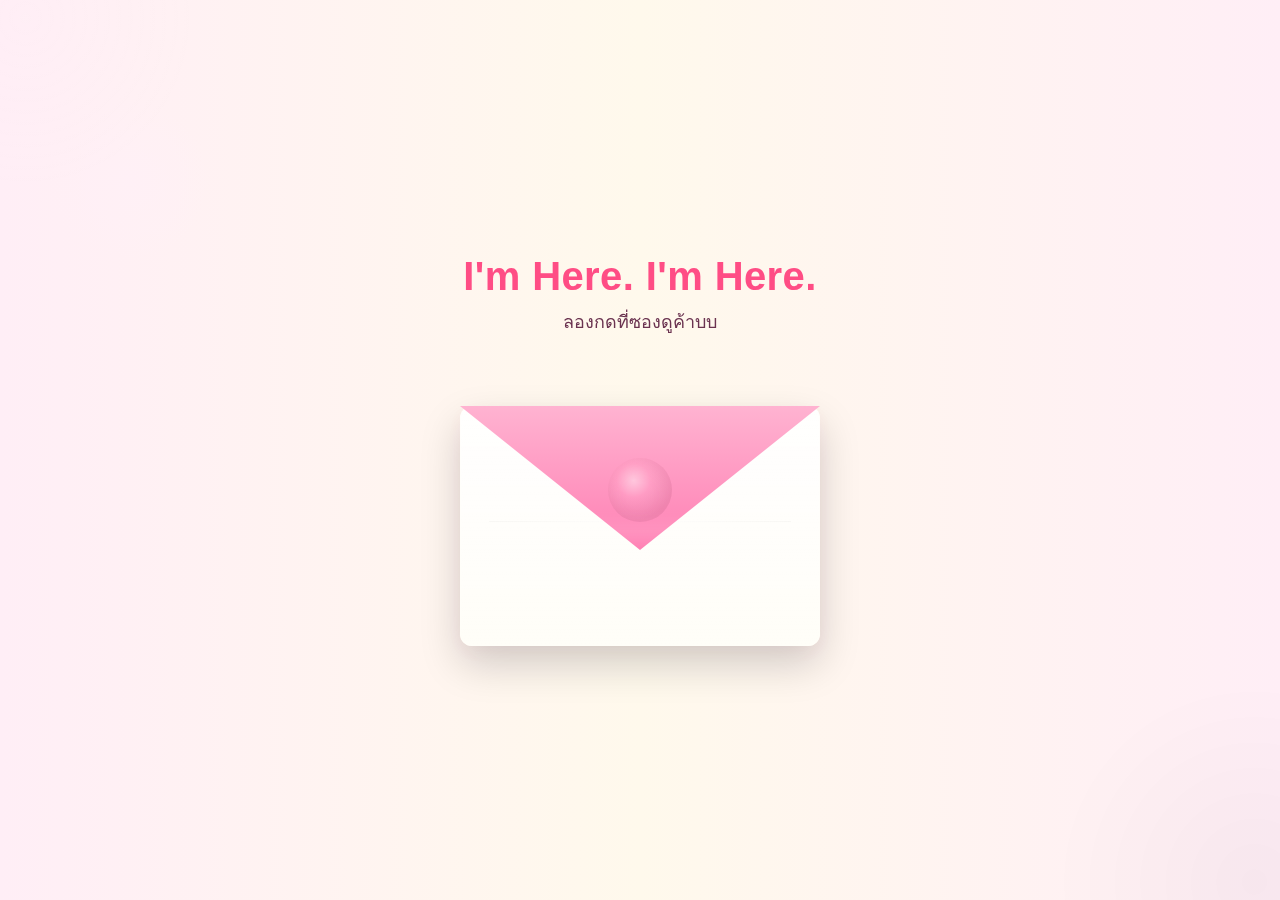
<file: index.html>
<!doctype html>
<html lang="th">
	<head>
		<meta charset="utf-8" />
		<meta name="viewport" content="width=device-width,initial-scale=1" />
		<title>จดหมายพิเศษ</title>
		<link rel="stylesheet" href="styles.css">
	</head>
	<body>
		<main class="stage">
			<div class="scene">
				<!-- Hero + CTA -->
				<section class="hero">
					<h1>I'm Here. I'm Here.</h1>
					<p>ลองกดที่ซองดูค้าบบ</p>
					
				</section>
				<div class="hearts-root" id="heartsRoot"></div>
				<div class="envelope" id="envelope" role="button" tabindex="0" aria-label="เปิดซองจดหมาย">
						<div class="envelope-body">
							<div class="paper" id="paper">
								<div class="paper-inner">
									<h2 class="paper-title" id="paperTitle">To <span id="recipient">ICE</span></h2>
									<p class="paper-text" id="paperText">ดีใจที่เค้าได้เจอเธอนะ พร้อมยัง!!!</p>
									<!-- countdown placeholder (shown after opening) -->
									<div id="countdown" class="countdown" aria-live="polite" aria-atomic="true" hidden></div>
								</div>
							</div>
						</div>
						<div class="envelope-flap"></div>
					</div>
					
					</div>

						<div id="confetti-root" class="confetti-root" aria-hidden="true"></div>
					
						<!-- sparkles (decorative) -->
						<div id="sparklesRoot"></div>
			</main>

			<script src="script.js"></script>
			<script>
			  // Hook start button to open the envelope and spawn some hearts/sparkles
			  (function(){
			    const start = document.getElementById('startBtn');
			    const envelope = document.getElementById('envelope');
			    const heartsRoot = document.getElementById('heartsRoot');
			    const sparklesRoot = document.getElementById('sparklesRoot');
			    if(start && envelope){
			      start.addEventListener('click', ()=>{ envelope.click(); spawnBurst(); });
			    }
			    function spawnHeart(){
			      if(!heartsRoot) return;
			      const el = document.createElement('div'); el.className='heart'; el.textContent='❤';
			      const left = 20 + Math.random()*60; el.style.left = left+'%';
			      el.style.top = '70%'; el.style.color = '#ff6aa6'; el.style.fontSize = (12 + Math.random()*18)+'px';
			      el.style.opacity = '0';
			      heartsRoot.appendChild(el);
			      const dur = 2200 + Math.random()*800;
			      el.style.animation = `floatUp ${dur}ms linear forwards`;
			      setTimeout(()=>{ try{ heartsRoot.removeChild(el); }catch(e){} }, dur+120);
			    }
			    function spawnSparkle(){
			      if(!sparklesRoot) return;
			      const s = document.createElement('div'); s.className='sparkle';
			      const left = Math.random()*96; const top = Math.random()*60 + 8;
			      s.style.left = left + '%'; s.style.top = top + '%';
			      s.style.animation = `twinkle ${800 + Math.random()*800}ms ease-in-out forwards`;
			      sparklesRoot.appendChild(s);
			      setTimeout(()=>{ try{ sparklesRoot.removeChild(s); }catch(e){} }, 1600);
			    }
			    function spawnBurst(){
			      for(let i=0;i<6;i++){ setTimeout(spawnHeart, i*120); }
			      for(let i=0;i<8;i++){ setTimeout(spawnSparkle, i*80); }
			    }
			    // gentle continuous background sparkles
			    setInterval(()=>{ spawnSparkle(); }, 1400);
			  })();
			</script>
		</body>
	</html>
</file>
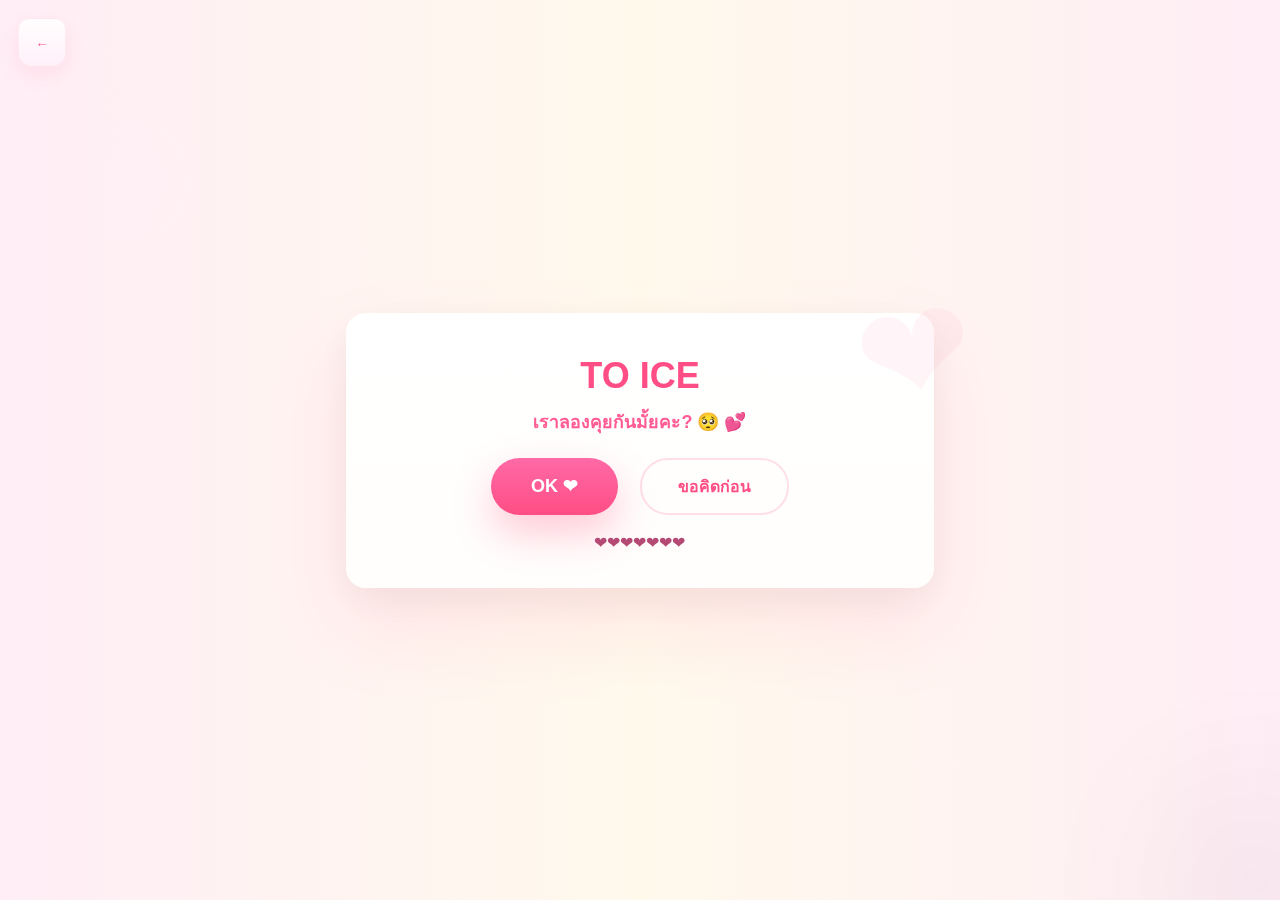
<file: proposal.html>
<!doctype html>
<html lang="th">
  <head>
    <meta charset="utf-8" />
    <meta name="viewport" content="width=device-width,initial-scale=1" />
    <title>จีบคุณ — ICE</title>
    <link rel="stylesheet" href="styles.css">
    <style>
      :root{--accent:#ff4d85}
      body{background: radial-gradient(circle at 10% 20%, #fff0f6, transparent 6%), linear-gradient(90deg,#ffeef6 0%, #fff9ec 50%, #ffeef6 100%);font-family: "Segoe UI", Roboto, "Noto Sans", sans-serif}
      .proposal-stage{min-height:100vh;display:flex;align-items:center;justify-content:center;padding:36px}
      .card{
        width:640px;
        max-width:92%;
        background:linear-gradient(180deg, #fff, #fffefc);
        border-radius:20px;
        padding:36px 48px;
        box-shadow: 0 40px 80px rgba(255,125,160,0.14), 0 12px 40px rgba(6,10,20,0.06);
        text-align:center;
        position:relative;z-index:1;overflow:visible
      }
      .card:after{content:"";position:absolute;inset:auto -18px -18px -18px;border-radius:20px;box-shadow:0 0 60px rgba(255,120,160,0.22);opacity:0.95}
      /* decorative faint heart behind the card */
      .card::before{content:"❤";position:absolute;right:-40px;top:-40px;font-size:140px;color:rgba(255,80,140,0.06);transform:rotate(-10deg);z-index:0;pointer-events:none}
      .card > *{position:relative;z-index:2}
      .title{font-size:36px;color:var(--accent);font-weight:900;margin:6px 0}
      .subtitle{margin:10px 0 22px;color:#ff5b95;font-weight:800;font-size:18px}
      .actions{display:flex;gap:22px;justify-content:center;margin-top:12px}
    .btn-accept{background:linear-gradient(180deg,#ff6aa6,#ff4d85);color:#fff;border:0;padding:16px 40px;border-radius:32px;font-weight:800;box-shadow:0 18px 40px rgba(255,90,140,0.32);cursor:pointer;font-size:18px}
  .btn-accept{background:linear-gradient(180deg,#ff6aa6,#ff4d85);color:#fff;border:0;padding:16px 40px;border-radius:32px;font-weight:800;box-shadow:0 18px 40px rgba(255,90,140,0.32);cursor:pointer;transform-origin:center;transition:transform 80ms cubic-bezier(.2,.9,.25,1)}
      .btn-decline{background:transparent;border:2px solid rgba(255,80,140,0.18);padding:14px 36px;border-radius:28px;color:#ff4d85;font-weight:800;cursor:pointer;font-size:16px}
      .btn-accept:active{transform:translateY(2px)}
      .small-note{margin-top:18px;color:#b44974;font-size:16px}
      .back-small{margin-top:12px;border:none;background:transparent;color:#c66b95;cursor:pointer}
      /* floating corner back button */
      .corner-back{
        position:fixed;top:18px;left:18px;z-index:120;display:inline-flex;align-items:center;justify-content:center;
        width:48px;height:48px;border-radius:12px;background:linear-gradient(180deg,rgba(255,255,255,0.9),rgba(255,240,250,0.9));
        box-shadow:0 8px 20px rgba(255,120,160,0.14);border:1px solid rgba(255,80,140,0.08);cursor:pointer;font-weight:700;color:var(--accent)
      }
      .corner-back:active{transform:translateY(1px)}
  /* modal styles */
  .modal-overlay{position:fixed;inset:0;background:linear-gradient(180deg,rgba(6,10,20,0.35),rgba(255,240,250,0.15));display:none;align-items:center;justify-content:center;z-index:220}
  .modal-overlay.open{display:flex}
  .modal-card{width:min(560px,92%);background:linear-gradient(180deg,#fff,#fff9fb);border-radius:16px;padding:22px 24px;box-shadow:0 30px 60px rgba(255,110,150,0.12);text-align:left;color:#4a2033}
  .modal-title{font-size:20px;color:var(--accent);font-weight:800;margin-bottom:8px}
  .modal-body{font-size:15px;line-height:1.5;color:#6b3350;margin-bottom:14px}
  .modal-actions{display:flex;justify-content:flex-end;gap:10px}
  .modal-close{background:linear-gradient(180deg,#ff84a8,#ff5b95);color:#fff;border:0;padding:8px 14px;border-radius:12px;font-weight:700;cursor:pointer}
  /* top floating hint card (appears when clicking decline) */
  .top-card{
    position:fixed;left:50%;top:-60px;transform:translateX(-50%);
    min-width:300px;max-width:86%;background:linear-gradient(180deg,#fff,#fff8fb);
    border-radius:14px;padding:12px 14px;box-shadow:0 22px 60px rgba(6,10,20,0.14);
    opacity:0;pointer-events:none;z-index:240;transition:top 360ms cubic-bezier(.2,.9,.25,1),opacity 260ms,transform 260ms;display:flex;align-items:center;gap:12px
  }
  .top-card.open{top:28px;opacity:1;pointer-events:auto;transform:translateX(-50%) translateY(0)}
  .top-card .icon{width:44px;height:44px;border-radius:10px;display:flex;align-items:center;justify-content:center;background:linear-gradient(180deg,#ffedf7,#ffdff0);color:var(--accent);font-weight:900;flex:0 0 44px;box-shadow:inset 0 2px 0 rgba(255,255,255,0.6)}
  .top-card .content{flex:1}
  .top-card .text{font-weight:800;color:#51233a;font-size:15px;margin:0}
  .top-card .sub{font-size:13px;color:#7a4a62;margin-top:4px;opacity:0.95}
  .top-card .close-small{background:transparent;border:0;font-size:16px;color:#c66b95;cursor:pointer;margin-left:8px}
  @media (max-width:520px){.card::before{right:-18px;top:-18px;font-size:92px}.card{padding:24px}.top-card{left:8%;transform:none;top:-80px}.top-card.open{left:50%;transform:translateX(-50%);} }

  /* Additional responsive tweaks for proposal page (override inline defaults where needed) */
  @media (max-width:900px){
    .card{width:88%;padding:28px}
    .title{font-size:30px}
    .subtitle{font-size:16px}
  }
  @media (max-width:520px){
    .card{width:96%;padding:18px}
    .title{font-size:22px}
    .subtitle{font-size:14px}
    .modal-card{width:92%;padding:18px}
    .modal-title{font-size:18px}
    .modal-body{font-size:14px}
    .btn-accept{padding:10px 18px;font-size:15px}
    .btn-decline{padding:10px 16px;font-size:14px}
    .top-card{left:6%;right:6%;transform:none}
  }

  @media (max-width:380px){
    .card{padding:14px}
    .title{font-size:20px}
    .modal-body{font-size:13px}
  }
    </style>
  </head>
  <body>
    <main class="proposal-stage">
      <div class="card" role="main">
        <div class="title">TO ICE</div>
        <div class="subtitle">เราลองคุยกันมั้ยคะ? 🥺 💕</div>
        <div class="actions">
          <button id="accept" class="btn-accept">OK ❤</button>
          <button id="decline" class="btn-decline">ขอคิดก่อน</button>
        </div>
        <div class="small-note">❤❤❤❤❤❤❤</div>
      
      </div>
    </main>

    <!-- floating back button in corner -->
    <button id="cornerBack" class="corner-back" aria-label="กลับหน้าแรก">←</button>

    <!-- feelings modal (hidden by default) -->
    <div id="modalOverlay" class="modal-overlay" role="dialog" aria-modal="true" aria-hidden="true">
      <div class="modal-card" role="document">
        <div class="modal-title">TO ICE</div>
        <div class="modal-body">เค้าดีใจที่ได้เจอเธอนะคะ เธอน่ารักมากๆ พลังงานดีมากๆ เค้าสบายใจเวลาได้คุยกับเธอได้เป็นตัวเองสุดๆ อยากเล่าเรื่องที่เจอเเต่ละวันให้เธอฟัง ขอให้เค้าได้ลองดูเเลเธอหน่อยนะครับ❤ </div>
        <div class="modal-actions"><button id="modalClose" class="modal-close">❤</button></div>
      </div>
    </div>

    <!-- top floating card for decline responses -->
    <div id="topCard" class="top-card" aria-hidden="true">
      <div class="icon">❤</div>
      <div class="content">
        <div class="text" id="topCardText">หื้มม ทำดีๆ</div>
        <div class="sub" id="topCardSub">หื้มม ทำดีๆค่ะ</div>
      </div>
      <button id="topCardClose" class="close-small" aria-label="ปิด">✕</button>
    </div>

    <div id="confetti-root" class="confetti-root" aria-hidden="true"></div>

    <script>
      function launchConfettiLocal(){
        const root = document.getElementById('confetti-root');
        const colors = ['#ff6b6b','#ffd166','#ff9fc2','#ffc0e8','#ffb4c0'];
        const count = 90;
        for(let i=0;i<count;i++){
          const el = document.createElement('div'); el.className='confetti';
          const size = 6 + Math.random()*14; el.style.width=size+'px'; el.style.height=(size*1.6)+'px';
          el.style.background = colors[Math.floor(Math.random()*colors.length)];
          el.style.left = (8 + Math.random()*84) + '%'; el.style.top = (Math.random()*32) + '%'; el.style.opacity = (0.85 - Math.random()*0.45);
          el.style.borderRadius = (Math.random()*4) + 'px'; root.appendChild(el);
          const dx=(Math.random()*2-1)*260; const dy=360+Math.random()*300; const rot=(Math.random()*360);
          el.animate([{transform:'translate(0,0) rotate(0deg)',opacity:el.style.opacity},{transform:`translate(${dx}px, ${dy}px) rotate(${rot}deg)`,opacity:0.2}],{duration:1400+Math.random()*1600,easing:'cubic-bezier(.2,.7,.2,1)',iterations:1});
          setTimeout(()=>{ try{ root.removeChild(el); }catch(e){} }, 3200);
        }
      }
      // incremental growth when clicking "ไม่รัก" (one small step per click)
  let currentScale = 1;
  const acceptBtn = document.getElementById('accept');
  const declineBtn = document.getElementById('decline');
  // made larger and quicker per user's request
  const MAX_SCALE = 5.0; // maximum allowed scale (bigger)
  const SCALE_STEP = 0.4; // how much to grow per click (larger step)

      function incrementScaleOnce(){
        // increase scale by a fixed step (clamped)
        currentScale = Math.min(MAX_SCALE, +(currentScale + SCALE_STEP).toFixed(3));
        acceptBtn.style.transform = `scale(${currentScale})`;
      }

      function resetScale(){
        currentScale = 1;
        // animate back to normal and ensure decline button is enabled
        acceptBtn.style.transform = 'scale(1)';
        // in case decline was disabled earlier, re-enable it
        if(declineBtn) declineBtn.disabled = false;
      }

      document.getElementById('accept').addEventListener('click', ()=>{
        // accept: reset size and celebrate; allow repeated clicks (short debounce)
        if(acceptBtn.disabled) return; // guard against rapid double-clicks
        acceptBtn.disabled = true;
        resetScale();
          launchConfettiLocal();
          // show feelings modal
          showModal();
        const prevText = acceptBtn.textContent;
        acceptBtn.textContent = 'OK ❤';
        // re-enable after the celebration so user can click again
        setTimeout(()=>{
          acceptBtn.disabled = false;
          acceptBtn.textContent = 'OK ❤';
          // ensure decline is available again
          if(declineBtn) declineBtn.disabled = false;
        }, 1200);
      });

        // modal show/hide helpers
        const modalOverlay = document.getElementById('modalOverlay');
        const modalClose = document.getElementById('modalClose');
        function showModal(){
          if(!modalOverlay) return;
          modalOverlay.classList.add('open');
          modalOverlay.setAttribute('aria-hidden','false');
          // focus close button for accessibility
          if(modalClose) modalClose.focus();
        }
        function hideModal(){
          if(!modalOverlay) return;
          modalOverlay.classList.remove('open');
          modalOverlay.setAttribute('aria-hidden','true');
        }
        if(modalClose) modalClose.addEventListener('click', hideModal);
        if(modalOverlay) modalOverlay.addEventListener('click', (e)=>{ if(e.target===modalOverlay) hideModal(); });
        // top-card random messages for decline clicks
        const topCard = document.getElementById('topCard');
        const topCardText = document.getElementById('topCardText');
        const declinePhrases = [
          'เธอคะม่ายตลกกก',
          'อีกรอบนี่ไม่ควรคับ',
          'ให้โอกาสอีกทีค่ะ',
          'คิดอีกทีค้าบบบบบ',
          'ใจเย็นๆ นะคะ',
          'กดปุ่มข้างๆสิค้าบ',
        
        ];
        let topCardTimer = null;
        let lastPhraseIndex = -1;
        const topCardClose = document.getElementById('topCardClose');
        const topCardSub = document.getElementById('topCardSub');
        function showTopCard(msg, sub){
          if(!topCard || !topCardText) return;
          topCardText.textContent = msg;
          if(sub && topCardSub) topCardSub.textContent = sub;
          // force reflow to restart transition if already open
          topCard.classList.remove('open');
          void topCard.offsetWidth;
          topCard.classList.add('open');
          topCard.setAttribute('aria-hidden','false');
          if(topCardTimer) clearTimeout(topCardTimer);
          topCardTimer = setTimeout(()=>{ hideTopCard(); }, 2600);
        }
        function hideTopCard(){
          if(!topCard) return;
          topCard.classList.remove('open');
          topCard.setAttribute('aria-hidden','true');
          if(topCardTimer){ clearTimeout(topCardTimer); topCardTimer = null; }
        }
        if(topCardClose) topCardClose.addEventListener('click', hideTopCard);

        document.getElementById('decline').addEventListener('click', ()=>{
          // incrementally enlarge the accept button on each click
          incrementScaleOnce();
          // choose a random phrase, avoid immediate repeats
          let idx = Math.floor(Math.random()*declinePhrases.length);
          if(declinePhrases.length > 1 && idx === lastPhraseIndex){ idx = (idx + 1) % declinePhrases.length; }
          lastPhraseIndex = idx;
          showTopCard(declinePhrases[idx]);
        });
      // corner back button
      const corner = document.getElementById('cornerBack');
      if(corner) corner.addEventListener('click', ()=>{ window.location.href='index.html'; });
    </script>
  </body>
</html>
</file>
<file: styles.css>
:root{
  /* Pink-toned palette */
  --pink-1: #ffeef6; /* very light */
  --pink-2: #ffd7ea; /* light */
  --pink-3: #ffb3d1; /* mid */
  --pink-4: #ff7fb3; /* rich */
  --accent: #ff4d85; /* strong accent */
  --paper: #fffefc;
  --muted:#6b6b6b;
}
*{box-sizing:border-box}
html,body{height:100%}
.root-font{}
body{
  margin:0;
  font-family: "Segoe UI", Roboto, "Noto Sans", sans-serif;
  /* match proposal page background (pink gradient) */
  background: radial-gradient(circle at 10% 20%, #fff0f6, transparent 6%),
              linear-gradient(90deg,#ffeef6 0%, #fff9ec 50%, #ffeef6 100%);
  -webkit-font-smoothing:antialiased;
  display:flex;
  align-items:center;
  justify-content:center;
  min-height:100vh;
}
/* layout for envelope scene */
.stage{min-height:100vh;display:flex;align-items:center;justify-content:center;padding:48px}
.scene{display:flex;flex-direction:column;align-items:center;gap:18px}

/* Hero / CTA styles for index */
.hero{max-width:920px;text-align:center;color:#6b2d4a;margin-bottom:18px}
.hero h1{font-size:40px;margin:0 0 8px;letter-spacing:0.4px;color:var(--accent);font-weight:900}
.hero p{margin:0 0 16px;color:#6b3350;font-size:18px}
.cta{background:linear-gradient(180deg,#ff6aa6,#ff4d85);color:white;border:0;padding:14px 28px;border-radius:30px;font-weight:800;box-shadow:0 18px 40px rgba(255,90,140,0.18);cursor:pointer;transition:transform 180ms ease, box-shadow 180ms ease}
.cta:hover{transform:translateY(-4px);box-shadow:0 28px 60px rgba(255,90,140,0.22)}
.cta:active{transform:translateY(-1px)}

/* decorative floating hearts behind envelope */
.hearts-root{position:relative;width:100%;height:0;pointer-events:none}
.heart{position:absolute;font-size:18px;opacity:0;transform-origin:center;pointer-events:none}
@keyframes floatUp {
  0%{transform:translateY(0) scale(.9);opacity:0}
  10%{opacity:1}
  70%{opacity:1}
  100%{transform:translateY(-220px) scale(1.25);opacity:0}
}

/* subtle page sparkles */
.sparkle{position:fixed;width:8px;height:8px;border-radius:50%;background:rgba(255,230,245,0.9);box-shadow:0 0 8px rgba(255,150,200,0.5);opacity:0;pointer-events:none}
@keyframes twinkle{0%{opacity:0}50%{opacity:1}100%{opacity:0}}


/* envelope */
.envelope{width:360px;height:240px;position:relative;cursor:pointer;transform-style:preserve-3d;perspective:1000px}
.envelope:focus{
  outline: none; /* remove default focus/frame when clicking */
  box-shadow: none;
  outline-offset: 0;
  -webkit-tap-highlight-color: transparent; /* mobile tap */
}
.envelope-body{width:100%;height:100%;background:linear-gradient(180deg,var(--paper),#fffef8);border-radius:12px;position:relative;box-shadow:0 18px 40px rgba(6,10,20,0.18), 0 6px 18px rgba(255,120,160,0.06);overflow:hidden;transition:transform .45s ease}

/* soft border and inner highlight to feel like paper */
.envelope-body::before{content:"";position:absolute;inset:0;border-radius:12px;padding:1px;background:linear-gradient(180deg, rgba(255,255,255,0.6), rgba(255,255,255,0));-webkit-mask: linear-gradient(#000,#000) content-box;box-shadow:inset 0 2px 0 rgba(255,255,255,0.6)}
.envelope-body::before{content:"";position:absolute;inset:0;border-radius:12px;padding:1px;background:linear-gradient(180deg, rgba(255,255,255,0.6), rgba(255,255,255,0));-webkit-mask: linear-gradient(#000,#000) content-box;mask: linear-gradient(#000,#000) content-box;box-shadow:inset 0 2px 0 rgba(255,255,255,0.6)}

/* subtle decorative crease */
.envelope-body::after{content:"";position:absolute;left:8%;right:8%;top:48%;height:1px;background:linear-gradient(90deg, rgba(0,0,0,0.04), rgba(255,255,255,0.6), rgba(0,0,0,0.04));opacity:0.7}

/* flap */
.envelope-flap{position:absolute;left:0;right:0;top:0;height:60%;background:linear-gradient(180deg,var(--pink-3),var(--pink-4));clip-path:polygon(0 0,100% 0,50% 100%);transform-origin:top center;transition:transform .6s cubic-bezier(.2,.9,.25,1), box-shadow .2s;border-radius:0 0 6px 6px}

/* flap edge highlight */
.envelope-flap::after{content:"";position:absolute;left:0;right:0;bottom:6px;height:18px;background:linear-gradient(180deg, rgba(255,255,255,0.4), rgba(255,255,255,0));filter:blur(8px);opacity:0.6;pointer-events:none}

/* small decorative seal on flap */
.envelope-flap::before{content:"";position:absolute;left:50%;top:36%;transform:translateX(-50%);width:64px;height:64px;border-radius:50%;background:radial-gradient(circle at 40% 35%, #fff7, rgba(255,255,255,0.08) 30%, rgba(0,0,0,0.06) 70%);box-shadow:0 6px 18px rgba(255,80,140,0.12) inset}

.paper{position:absolute;left:8%;right:8%;top:12%;bottom:8%;background:linear-gradient(180deg,var(--paper),#fffefc);border-radius:10px;padding:20px;box-shadow:0 8px 30px rgba(6,10,20,0.08), inset 0 1px 0 rgba(255,255,255,0.6);transform:translateY(32%) scale(.98) rotateX(8deg);transition:transform .6s cubic-bezier(.2,.9,.25,1), opacity .45s;opacity:0}
.paper-inner{position:relative;z-index:2}

.paper::before{content:"";position:absolute;left:12px;right:12px;top:12px;height:12px;background:linear-gradient(90deg, rgba(255,80,140,0.06), rgba(255,200,230,0));border-radius:8px;opacity:0.6}
.paper-inner{max-height:100%;overflow:auto}
.paper-title{margin:0 0 8px;color:var(--accent)}
.paper-text{margin:0;color:#333;line-height:1.6}

.envelope.open .envelope-flap{transform:rotateX(180deg) translateY(-8px);box-shadow:0 48px 80px rgba(6,10,20,0.24)}
.envelope.open .paper{transform:translateY(-6px) scale(1) rotateX(0deg);opacity:1}

/* when hovered before opening, give a tiny lift */
.envelope:not(.open):hover .envelope-body{transform:translateY(-6px)}

/* gentle pulse on the seal to draw attention */
.envelope:not(.open) .envelope-flap::before{transition:transform .9s ease}
.envelope:not(.open):hover .envelope-flap::before{transform:translateX(-50%) scale(1.04)}

.hint{color:rgba(255,255,255,0.9);font-weight:600;text-shadow:0 2px 8px rgba(0,0,0,0.12)}

/* Modal */
/* Reused confetti styles */
.confetti-root{position:fixed;inset:0;pointer-events:none;overflow:hidden;z-index:60}
.close{position:absolute;right:12px;top:10px;background:transparent;border:0;font-size:28px;line-height:1;cursor:pointer}
.modal-actions{display:flex;gap:12px;justify-content:center;margin-top:18px}

/* modal pop-in animation */
@keyframes popIn {
  0%{opacity:0;transform:translateY(18px) scale(.98)}
  60%{opacity:1;transform:translateY(-6px) scale(1.02)}
  100%{opacity:1;transform:translateY(0) scale(1)}
}
.hint{font-size:14px}

/* countdown styling */
.countdown{margin-top:12px;display:inline-block;background:rgba(0,0,0,0.06);color:#222;padding:8px 12px;border-radius:999px;font-weight:700;font-size:16px}

/* next section (scrolled-to) */
.next-section{min-height:100vh;display:flex;align-items:center;justify-content:center;padding:48px;background:linear-gradient(180deg, rgba(255,255,255,0.02), rgba(255,255,255,0.0));}
.next-card{background:rgba(255,255,255,0.9);padding:28px;border-radius:16px;max-width:760px;box-shadow:0 12px 40px rgba(6,10,20,0.12);text-align:center}
.next-card h2{margin:0 0 8px;color:var(--accent)}
.next-card p{color:#333;margin:0 0 14px}
.next-actions{display:flex;gap:12px;justify-content:center;margin-top:16px}
.btn.small{padding:10px 14px;border-radius:10px}

@media (max-width:520px){
  .envelope{width:280px;height:180px}
  .hint{font-size:13px}
}

/* Responsive tweaks: tablet */
@media (max-width:900px){
  .hero h1{font-size:34px}
  .hero p{font-size:16px}
  .cta{padding:12px 24px;font-size:16px}
  .card{width:90%;padding:28px 32px}
  .title{font-size:30px}
  .subtitle{font-size:16px}
}

/* Responsive: phones */
@media (max-width:720px){
  body{padding:18px}
  .stage{padding:28px}
  .hero h1{font-size:28px}
  .hero p{font-size:15px}
  .envelope{width:320px;height:210px}
  .paper{left:6%;right:6%;top:14%;bottom:8%;padding:16px}
  .paper-title{font-size:16px}
  .paper-text{font-size:15px}
  .card{width:94%;padding:22px}
  .title{font-size:28px}
  .btn-accept{padding:12px 28px;font-size:16px}
  .btn-decline{padding:12px 24px;font-size:15px}
  .top-card{min-width:260px}
}

@media (max-width:520px){
  .hero h1{font-size:22px}
  .hero p{font-size:14px}
  .cta{padding:10px 18px;font-size:15px}
  .envelope{width:260px;height:160px}
  .paper{left:7%;right:7%;top:14%;bottom:9%;padding:12px}
  .paper-title{font-size:14px}
  .paper-text{font-size:13px}
  .card{padding:18px}
  .title{font-size:22px}
  .subtitle{font-size:14px}
  .btn-accept{padding:10px 20px;font-size:15px}
  .btn-decline{padding:10px 18px;font-size:14px}
  .top-card{left:6%;right:6%;transform:none}
  .top-card.open{left:50%;transform:translateX(-50%)}
  .top-card .icon{width:36px;height:36px;font-size:18px}
  .top-card .text{font-size:14px}
  .top-card .sub{font-size:12px}
}

/* Very small screens */
@media (max-width:380px){
  .hero h1{font-size:20px}
  .hero p{font-size:13px}
  .card{padding:14px}
  .title{font-size:20px}
  .btn-accept{padding:10px 16px;font-size:14px}
}

/* Confetti pieces */
.confetti-root{position:fixed;inset:0;pointer-events:none;overflow:hidden}
.confetti{position:absolute;width:10px;height:16px;border-radius:2px;opacity:0.95}

/* small screens */
@media (max-width:520px){
  .title{font-size:24px}
  .heart{font-size:48px}
  .card{padding:20px;border-radius:12px}
}

/* subtle animated background shapes */
body::before{content:"";position:fixed;inset:-10%;background:radial-gradient(circle at 10% 10%, rgba(255,255,255,0.06), transparent 10%), radial-gradient(circle at 90% 90%, rgba(0,0,0,0.03), transparent 12%);z-index:-1}

.title span#recipient{color:var(--accent)}
</file>
